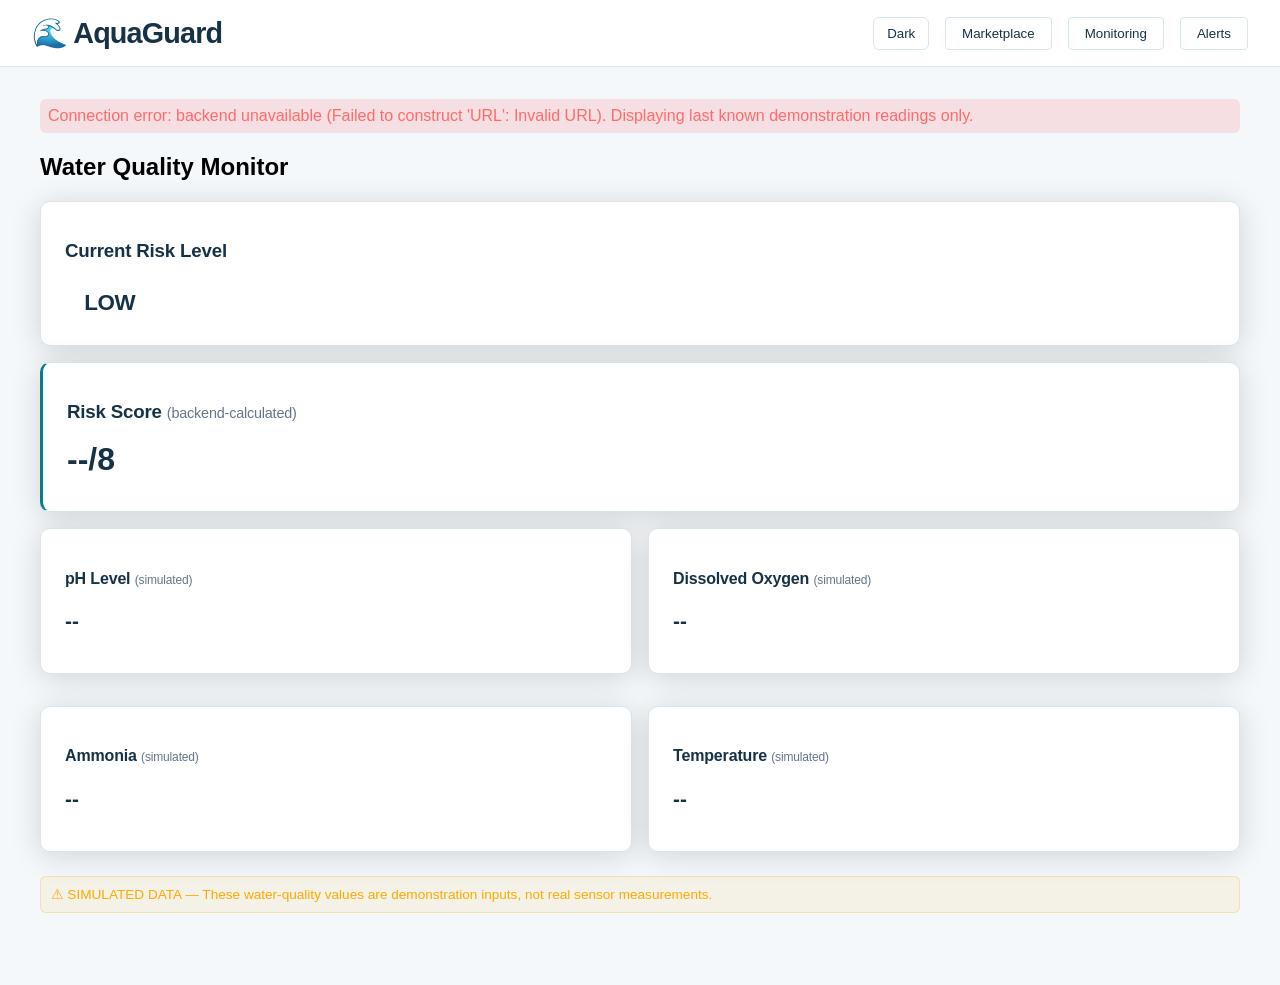
<file: dashboard/frontend/index.html>
<!DOCTYPE html>
<html lang="en" data-theme="light">
<head>
    <meta charset="UTF-8">
    <meta name="viewport" content="width=device-width, initial-scale=1.0">
    <title>AquaGuard - Farmer Dashboard</title>
    <link rel="stylesheet" href="style.css">
</head>
<body>
    <div id="app">
        <header>
            <h1>🌊 AquaGuard</h1>
            <nav>
                <button onclick="toggleTheme()" id="theme-btn" aria-label="Toggle theme" style="background:var(--navbar-bg);border:1px solid var(--border);color:var(--text-primary);padding:0.4rem 0.8rem;border-radius:6px;cursor:pointer;font-family:inherit;">Dark</button>
                <button onclick="openMarketplace()" data-tab="marketplace">Marketplace</button>
                <button onclick="openDashboard()" data-tab="monitoring">Monitoring</button>
                <button onclick="openAlerts()" data-tab="alerts">Alerts</button>
            </nav>
        </header>

        <main>
            <div id="connection-error" style="display:none; color:#ff6b6b; padding:0.5rem; background:rgba(255,0,0,0.1); border-radius:6px; margin-bottom:1rem;"></div>
            <div id="loading-indicator" style="display:none; color:var(--text-secondary); padding:0.5rem;">Loading backend analysis...</div>

            <section id="monitoring" class="tab active">
                <h2>Water Quality Monitor</h2>
                <div class="card">
                    <h3>Current Risk Level</h3>
                    <div id="risk-level" class="badge">LOW</div>
                </div>
                <div class="card" style="margin-top:0.8rem; border-left:3px solid var(--accent);">
                    <h3>Risk Score <span style="font-weight:400; font-size:0.9rem; color:var(--text-muted);">(backend-calculated)</span></h3>
                    <div id="risk-score" style="font-size:2rem; font-weight:700; color:var(--text-primary);">--/8</div>
                    <ul id="recommendations" style="padding-left:1.2rem; color:var(--text-secondary); font-size:0.85rem;"></ul>
                </div>
                <div class="cards">
                    <div class="card">
                        <h4>pH Level <span style="font-weight:400; color:var(--text-muted); font-size:0.75rem;">(simulated)</span></h4>
                        <p id="ph-value" style="font-size:1.3rem; font-weight:600;">--</p>
                    </div>
                    <div class="card">
                        <h4>Dissolved Oxygen <span style="font-weight:400; color:var(--text-muted); font-size:0.75rem;">(simulated)</span></h4>
                        <p id="doe-value" style="font-size:1.3rem; font-weight:600;">--</p>
                    </div>
                    <div class="card">
                        <h4>Ammonia <span style="font-weight:400; color:var(--text-muted); font-size:0.75rem;">(simulated)</span></h4>
                        <p id="ammonia-value" style="font-size:1.3rem; font-weight:600;">--</p>
                    </div>
                    <div class="card">
                        <h4>Temperature <span style="font-weight:400; color:var(--text-muted); font-size:0.75rem;">(simulated)</span></h4>
                        <p id="temp-value" style="font-size:1.3rem; font-weight:600;">--</p>
                    </div>
                </div>
                <div style="margin:0.5rem 0 1.5rem 0; padding:0.6rem; background:rgba(255,165,0,0.08); border:1px solid rgba(255,165,0,0.25); border-radius:6px; color:#ffaa00; font-size:0.85rem; font-weight:500;">
                    ⚠ SIMULATED DATA — These water-quality values are demonstration inputs, not real sensor measurements.
                </div>
            </section>

            <section id="alerts" class="tab">
                <h2>Farm Alerts</h2>
                <div class="card">
                    <h3>Alert Status</h3>
                    <div id="alerts-loading" style="display:none; color:var(--text-secondary); padding:0.5rem;">Loading alerts...</div>
                    <div id="alerts-error" style="display:none; color:#ff6b6b; padding:0.5rem; background:rgba(255,0,0,0.08); border:1px solid rgba(255,0,0,0.2); border-radius:6px;"></div>
                    <div id="alerts-empty" style="padding:1rem; background:var(--card-bg); border:1px solid var(--border); border-radius:8px; text-align:center;">
                        <div style="font-size:2rem; margin-bottom:0.5rem;">📭</div>
                        <h4 style="margin:0; color:var(--text-primary);">No alerts recorded</h4>
                        <p style="color:var(--text-secondary); font-size:0.9rem; margin-top:0.3rem;">The demo farm (demo-farm-001) currently has zero alerts in the database.</p>
                        <button onclick="loadAlertsData()" style="margin-top:0.8rem; padding:0.5rem 1rem; background:var(--accent); color:#fff; border:none; border-radius:6px; cursor:pointer; font-family:inherit; font-weight:600;">Refresh Alerts</button>
                    </div>
                    <ul id="alerts-list" style="padding-left:1.2rem; color:var(--text-secondary); font-size:0.9rem; margin-top:1rem;"></ul>
                </div>
            </section>

            <section id="marketplace" class="tab">
                <h2>Aquaculture Marketplace</h2>
                <div class="card" style="margin-bottom:1rem;">
                    <span class="badge" style="font-size:0.9rem; padding:0.3rem 0.8rem; background:var(--accent); color:#fff;">Coming Soon</span>
                    <h3 style="margin-top:0.5rem;">Future Features — Coming Soon</h3>
                    <p style="color:var(--text-secondary); line-height:1.6;">We are building a farmer-to-buyer marketplace for aquaculture products. Browse prices, connect with nearby buyers, and manage sales — all in one place.</p>
                </div>
                <div class="cards">
                    <div class="card">
                        <h4>💧 Water Quality Tools</h4>
                        <p style="color:var(--text-secondary); font-size:0.9rem;">Testing kits, pH monitors, dissolved-oxygen sensors, and ammonia detectors for farm-level water assessment.</p>
                    </div>
                    <div class="card">
                        <h4>🛒 Farm Supplies</h4>
                        <p style="color:var(--text-secondary); font-size:0.9rem;">Feed, probiotics, vitamins, water treatments, and pond-management consumables.</p>
                    </div>
                    <div class="card">
                        <h4>⚙ Pond Equipment</h4>
                        <p style="color:var(--text-secondary); font-size:0.9rem;">Aerators, pumps, filtration systems, and pond liners for small-scale operations.</p>
                    </div>
                    <div class="card">
                        <h4>📚 Farmer Resources</h4>
                        <p style="color:var(--text-secondary); font-size:0.9rem;">Guides, best-practice guides, disease identification resources, and community tips.</p>
                    </div>
                </div>
                <div style="margin-top:1.5rem;">
                    <button onclick="switchTab('monitoring')" style="padding:0.6rem 1.2rem; background:var(--accent); color:#fff; border:none; border-radius:6px; cursor:pointer; font-family:inherit; font-weight:600;">Back to Monitoring</button>
                </div>
            </section>

            </main>
    </div>

    <script src="script.js"></script>
    <script>
    (function(){
        function applyTheme(t){
            document.documentElement.setAttribute('data-theme', t);
            var btn = document.getElementById('theme-btn');
            if(btn) btn.textContent = (t === 'dark') ? 'Light' : 'Dark';
        }
        window.toggleTheme = function(){
            var c = document.documentElement.getAttribute('data-theme') || 'light';
            var n = (c === 'light') ? 'dark' : 'light';
            applyTheme(n);
            localStorage.setItem('aqua-theme', n);
        };
        applyTheme(localStorage.getItem('aqua-theme') || 'light');
    })();
    </script>
</body>
</html>
</file>
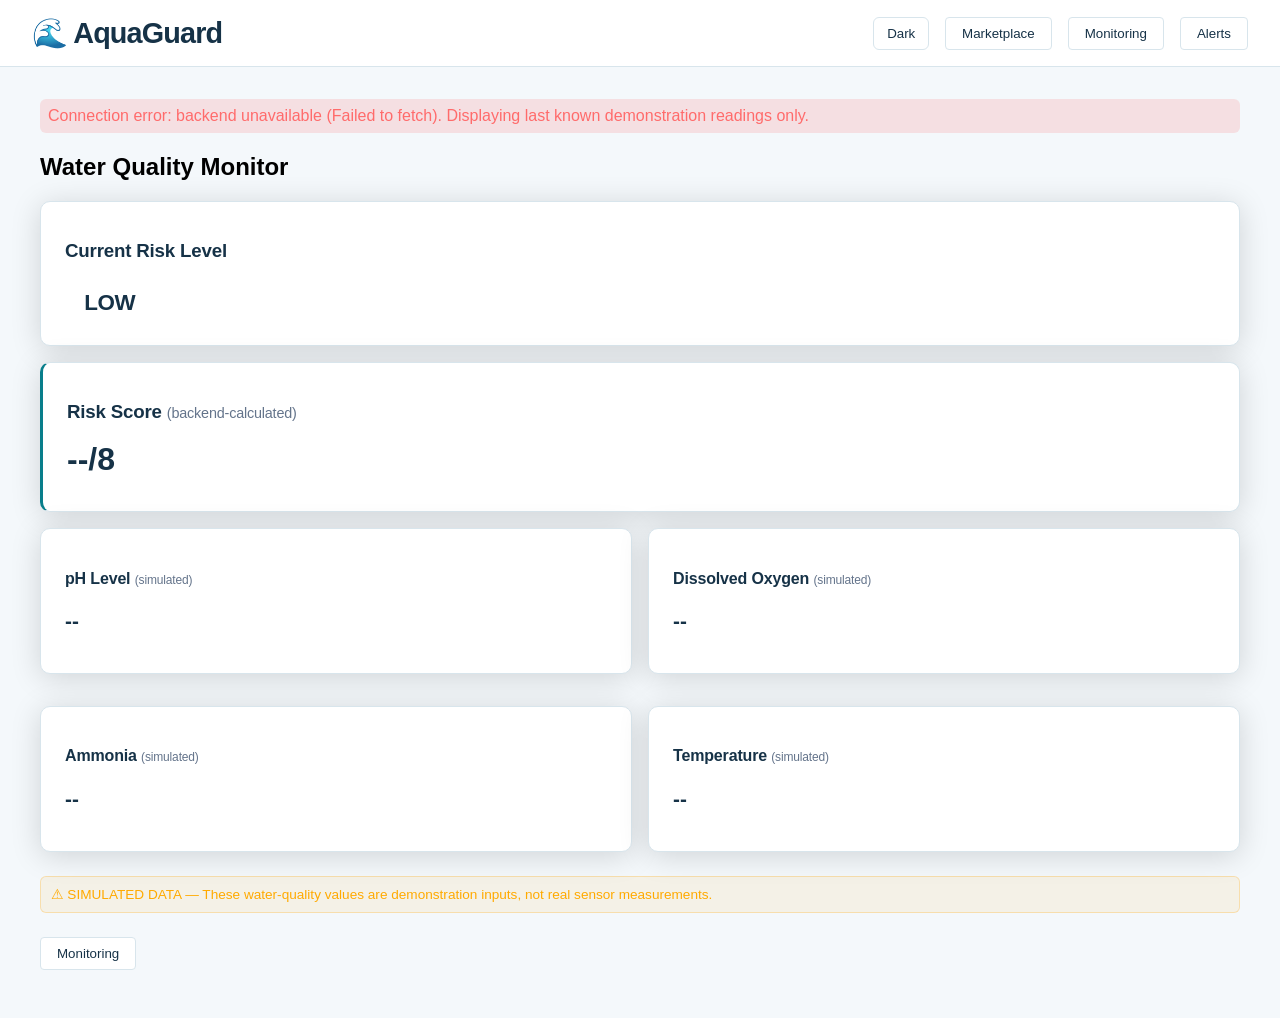
<file: dashboard/frontend/backup-phase27/index.html>
<!DOCTYPE html>
<html lang="en" data-theme="light">
<head>
    <meta charset="UTF-8">
    <meta name="viewport" content="width=device-width, initial-scale=1.0">
    <title>AquaGuard - Farmer Dashboard</title>
    <link rel="stylesheet" href="style.css">
</head>
<body>
    <div id="app">
        <header>
            <h1>🌊 AquaGuard</h1>
            <nav>
                <button onclick="toggleTheme()" id="theme-btn" aria-label="Toggle theme" style="background:var(--navbar-bg);border:1px solid var(--border);color:var(--text-primary);padding:0.4rem 0.8rem;border-radius:6px;cursor:pointer;font-family:inherit;">Dark</button>
                <button onclick="openMarketplace()">Marketplace</button>
                <button onclick="openDashboard()">Monitoring</button>
                <button onclick="openAlerts()">Alerts</button>
            </nav>
        </header>

        <main>
            <div id="connection-error" style="display:none; color:#ff6b6b; padding:0.5rem; background:rgba(255,0,0,0.1); border-radius:6px; margin-bottom:1rem;"></div>
            <div id="loading-indicator" style="display:none; color:var(--text-secondary); padding:0.5rem;">Loading backend analysis...</div>

            <section id="monitoring" class="tab active">
                <h2>Water Quality Monitor</h2>
                <div class="card">
                    <h3>Current Risk Level</h3>
                    <div id="risk-level" class="badge">LOW</div>
                </div>
                <div class="card" style="margin-top:0.8rem; border-left:3px solid var(--accent);">
                    <h3>Risk Score <span style="font-weight:400; font-size:0.9rem; color:var(--text-muted);">(backend-calculated)</span></h3>
                    <div id="risk-score" style="font-size:2rem; font-weight:700; color:var(--text-primary);">--/8</div>
                    <ul id="recommendations" style="padding-left:1.2rem; color:var(--text-secondary); font-size:0.85rem;"></ul>
                </div>
                <div class="cards">
                    <div class="card">
                        <h4>pH Level <span style="font-weight:400; color:var(--text-muted); font-size:0.75rem;">(simulated)</span></h4>
                        <p id="ph-value" style="font-size:1.3rem; font-weight:600;">--</p>
                    </div>
                    <div class="card">
                        <h4>Dissolved Oxygen <span style="font-weight:400; color:var(--text-muted); font-size:0.75rem;">(simulated)</span></h4>
                        <p id="doe-value" style="font-size:1.3rem; font-weight:600;">--</p>
                    </div>
                    <div class="card">
                        <h4>Ammonia <span style="font-weight:400; color:var(--text-muted); font-size:0.75rem;">(simulated)</span></h4>
                        <p id="ammonia-value" style="font-size:1.3rem; font-weight:600;">--</p>
                    </div>
                    <div class="card">
                        <h4>Temperature <span style="font-weight:400; color:var(--text-muted); font-size:0.75rem;">(simulated)</span></h4>
                        <p id="temp-value" style="font-size:1.3rem; font-weight:600;">--</p>
                    </div>
                </div>
                <div style="margin:0.5rem 0 1.5rem 0; padding:0.6rem; background:rgba(255,165,0,0.08); border:1px solid rgba(255,165,0,0.25); border-radius:6px; color:#ffaa00; font-size:0.85rem; font-weight:500;">
                    ⚠ SIMULATED DATA — These water-quality values are demonstration inputs, not real sensor measurements.
                </div>
            </section>

            <section id="alerts" class="tab">
                <h2>Farm Alerts</h2>
                <div class="card">
                    <h3>Alert Status</h3>
                    <div id="alerts-loading" style="display:none; color:var(--text-secondary); padding:0.5rem;">Loading alerts...</div>
                    <div id="alerts-error" style="display:none; color:#ff6b6b; padding:0.5rem; background:rgba(255,0,0,0.08); border:1px solid rgba(255,0,0,0.2); border-radius:6px;"></div>
                    <div id="alerts-empty" style="padding:1rem; background:var(--card-bg); border:1px solid var(--border); border-radius:8px; text-align:center;">
                        <div style="font-size:2rem; margin-bottom:0.5rem;">📭</div>
                        <h4 style="margin:0; color:var(--text-primary);">No alerts recorded</h4>
                        <p style="color:var(--text-secondary); font-size:0.9rem; margin-top:0.3rem;">The demo farm (demo-farm-001) currently has zero alerts in the database.</p>
                        <button onclick="loadAlertsData()" style="margin-top:0.8rem; padding:0.5rem 1rem; background:var(--accent); color:#fff; border:none; border-radius:6px; cursor:pointer; font-family:inherit; font-weight:600;">Refresh Alerts</button>
                    </div>
                    <ul id="alerts-list" style="padding-left:1.2rem; color:var(--text-secondary); font-size:0.9rem; margin-top:1rem;"></ul>
                </div>
            </section>

            <section id="marketplace" class="tab">
                <h2>Aquaculture Marketplace</h2>
                <div class="card" style="margin-bottom:1rem;">
                    <span class="badge" style="font-size:0.9rem; padding:0.3rem 0.8rem; background:var(--accent); color:#fff;">Coming Soon</span>
                    <h3 style="margin-top:0.5rem;">Future Features — Coming Soon</h3>
                    <p style="color:var(--text-secondary); line-height:1.6;">We are building a farmer-to-buyer marketplace for aquaculture products. Browse prices, connect with nearby buyers, and manage sales — all in one place.</p>
                </div>
                <div class="cards">
                    <div class="card">
                        <h4>💧 Water Quality Tools</h4>
                        <p style="color:var(--text-secondary); font-size:0.9rem;">Testing kits, pH monitors, dissolved-oxygen sensors, and ammonia detectors for farm-level water assessment.</p>
                    </div>
                    <div class="card">
                        <h4>🛒 Farm Supplies</h4>
                        <p style="color:var(--text-secondary); font-size:0.9rem;">Feed, probiotics, vitamins, water treatments, and pond-management consumables.</p>
                    </div>
                    <div class="card">
                        <h4>⚙ Pond Equipment</h4>
                        <p style="color:var(--text-secondary); font-size:0.9rem;">Aerators, pumps, filtration systems, and pond liners for small-scale operations.</p>
                    </div>
                    <div class="card">
                        <h4>📚 Farmer Resources</h4>
                        <p style="color:var(--text-secondary); font-size:0.9rem;">Guides, best-practice guides, disease identification resources, and community tips.</p>
                    </div>
                </div>
                <div style="margin-top:1.5rem;">
                    <button onclick="switchTab('monitoring')" style="padding:0.6rem 1.2rem; background:var(--accent); color:#fff; border:none; border-radius:6px; cursor:pointer; font-family:inherit; font-weight:600;">Back to Monitoring</button>
                </div>
            </section>

            <nav id="tabs">
                <button class="tab active" onclick="switchTab('monitoring')">Monitoring</button>
                <button class="tab" onclick="switchTab('alerts')">Alerts</button>
                <button class="tab" onclick="switchTab('marketplace')">Marketplace</button>
            </nav>
        </main>
    </div>

    <script src="script.js"></script>
    <script>
    (function(){
        function applyTheme(t){
            document.documentElement.setAttribute('data-theme', t);
            var btn = document.getElementById('theme-btn');
            if(btn) btn.textContent = (t === 'dark') ? 'Light' : 'Dark';
        }
        window.toggleTheme = function(){
            var c = document.documentElement.getAttribute('data-theme') || 'light';
            var n = (c === 'light') ? 'dark' : 'light';
            applyTheme(n);
            localStorage.setItem('aqua-theme', n);
        };
        applyTheme(localStorage.getItem('aqua-theme') || 'light');
    })();
    </script>
</body>
</html>
</file>
<file: dashboard/frontend/style.css>
:root {
    --bg: #000000;
    --card-bg: #141414;
    --card-border: #333333;
    --text-primary: #FFFFFF;
    --text-secondary: #D1D5DB;
    --text-muted: #9CA3AF;
    --accent: #ffaa00;
}


/* Theme variables � LIGHT (default) */
[data-theme="light"] {
    --bg: #F4F8FB;
    --navbar-bg: #FFFFFF;
    --card-bg: #FFFFFF;
    --text-primary: #163247;
    --text-secondary: #475569;
    --text-muted: #64748B;
    --accent: #087E8B;
    --border: #D8E5EC;
}
/* Theme variables � DARK */
[data-theme="dark"] {
    --bg: #0F172A;
    --navbar-bg: #111827;
    --card-bg: #1E293B;
    --text-primary: #F8FAFC;
    --text-secondary: #CBD5E1;
    --text-muted: #94A3B8;
    --accent: #2DD4BF;
    --border: #334155;
}

body {
    font-family: 'Segoe UI', Tahoma, Geneva, Verdana, sans-serif;
    margin: 0;
    padding: 0;
    background-color: var(--bg);
}

header {
    background: var(--navbar-bg);
    border-bottom: 1px solid var(--border);
    color: var(--text-primary);
    padding: 1rem 2rem;
    display: flex;
    justify-content: space-between;
    align-items: center;
}

header h1 {
    margin: 0;
    font-size: 1.8rem;
    letter-spacing: -0.03em;
    font-weight: 600;
}

nav {
    display: flex;
    gap: 1rem;
}

nav button {
    background: var(--navbar-bg);
    border: 1px solid var(--border); border-radius: 7px; color: var(--text-primary);
    padding: 0.5rem 1rem;
    border-radius: 4px;
    cursor: pointer;
    transition: background 0.3s;
}

nav button:hover {
    background: rgba(255,255,255,0.2);
}

main {
    padding: 2rem 2rem 3rem 2rem;
    max-width: 1200px;
    margin: 0 auto;
}

.tab {
    display: none;
}

.tab.active {
    display: block;
}

.card {
    background: var(--card-bg); border: 1px solid var(--border); border-radius: 10px; color: var(--text-primary); padding: 1.2rem 1.5rem; margin-bottom: 1rem; box-shadow: 0 4px 30px rgba(0,0,0,0.15);
}
.card p, .card h2, .card h3, .card h4 { color: var(--text-primary); }
.card h3, .card h4 { letter-spacing: -0.01em; }

.cards {
    display: grid;
    grid-template-columns: repeat(2, 1fr);
    gap: 1rem;
}
@media (max-width: 700px) {
    .cards { grid-template-columns: 1fr; }
}

.badge {
    display: inline-block;
    padding: 0.6rem 1.2rem;
    border-radius: 20px;
    font-weight: bold;
    font-size: 1.4rem;
    letter-spacing: -0.02em;
    box-shadow: 0 0 20px rgba(255,255,255,0.08);
}

.badge.low { background-color: #1b3a2f; color: #a8e6cf; border: 1px solid #2d5a45; }
.badge.medium { background-color: #3a2e1a; color: #ffe066; border: 1px solid #5a4a2a; }
.badge.high { background-color: #3a1818; color: #ff9999; border: 1px solid #5a2a2a; }
.badge.critical { background-color: #3a1010; color: #ff8080; border: 1px solid #5a2020; ]

section h2 { color: var(--text-primary); }
</file>
<file: dashboard/frontend/backup-phase27/style.css>
:root {
    --bg: #000000;
    --card-bg: #141414;
    --card-border: #333333;
    --text-primary: #FFFFFF;
    --text-secondary: #D1D5DB;
    --text-muted: #9CA3AF;
    --accent: #ffaa00;
}


/* Theme variables � LIGHT (default) */
[data-theme="light"] {
    --bg: #F4F8FB;
    --navbar-bg: #FFFFFF;
    --card-bg: #FFFFFF;
    --text-primary: #163247;
    --text-secondary: #475569;
    --text-muted: #64748B;
    --accent: #087E8B;
    --border: #D8E5EC;
}
/* Theme variables � DARK */
[data-theme="dark"] {
    --bg: #0F172A;
    --navbar-bg: #111827;
    --card-bg: #1E293B;
    --text-primary: #F8FAFC;
    --text-secondary: #CBD5E1;
    --text-muted: #94A3B8;
    --accent: #2DD4BF;
    --border: #334155;
}

body {
    font-family: 'Segoe UI', Tahoma, Geneva, Verdana, sans-serif;
    margin: 0;
    padding: 0;
    background-color: var(--bg);
}

header {
    background: var(--navbar-bg);
    border-bottom: 1px solid var(--border);
    color: var(--text-primary);
    padding: 1rem 2rem;
    display: flex;
    justify-content: space-between;
    align-items: center;
}

header h1 {
    margin: 0;
    font-size: 1.8rem;
    letter-spacing: -0.03em;
    font-weight: 600;
}

nav {
    display: flex;
    gap: 1rem;
}

nav button {
    background: var(--navbar-bg);
    border: 1px solid var(--border); border-radius: 7px; color: var(--text-primary);
    padding: 0.5rem 1rem;
    border-radius: 4px;
    cursor: pointer;
    transition: background 0.3s;
}

nav button:hover {
    background: rgba(255,255,255,0.2);
}

main {
    padding: 2rem 2rem 3rem 2rem;
    max-width: 1200px;
    margin: 0 auto;
}

.tab {
    display: none;
}

.tab.active {
    display: block;
}

.card {
    background: var(--card-bg); border: 1px solid var(--border); border-radius: 10px; color: var(--text-primary); padding: 1.2rem 1.5rem; margin-bottom: 1rem; box-shadow: 0 4px 30px rgba(0,0,0,0.15);
}
.card p, .card h2, .card h3, .card h4 { color: var(--text-primary); }
.card h3, .card h4 { letter-spacing: -0.01em; }

.cards {
    display: grid;
    grid-template-columns: repeat(2, 1fr);
    gap: 1rem;
}
@media (max-width: 700px) {
    .cards { grid-template-columns: 1fr; }
}

.badge {
    display: inline-block;
    padding: 0.6rem 1.2rem;
    border-radius: 20px;
    font-weight: bold;
    font-size: 1.4rem;
    letter-spacing: -0.02em;
    box-shadow: 0 0 20px rgba(255,255,255,0.08);
}

.badge.low { background-color: #1b3a2f; color: #a8e6cf; border: 1px solid #2d5a45; }
.badge.medium { background-color: #3a2e1a; color: #ffe066; border: 1px solid #5a4a2a; }
.badge.high { background-color: #3a1818; color: #ff9999; border: 1px solid #5a2a2a; }
.badge.critical { background-color: #3a1010; color: #ff8080; border: 1px solid #5a2020; ]

section h2 { color: var(--text-primary); }
</file>
